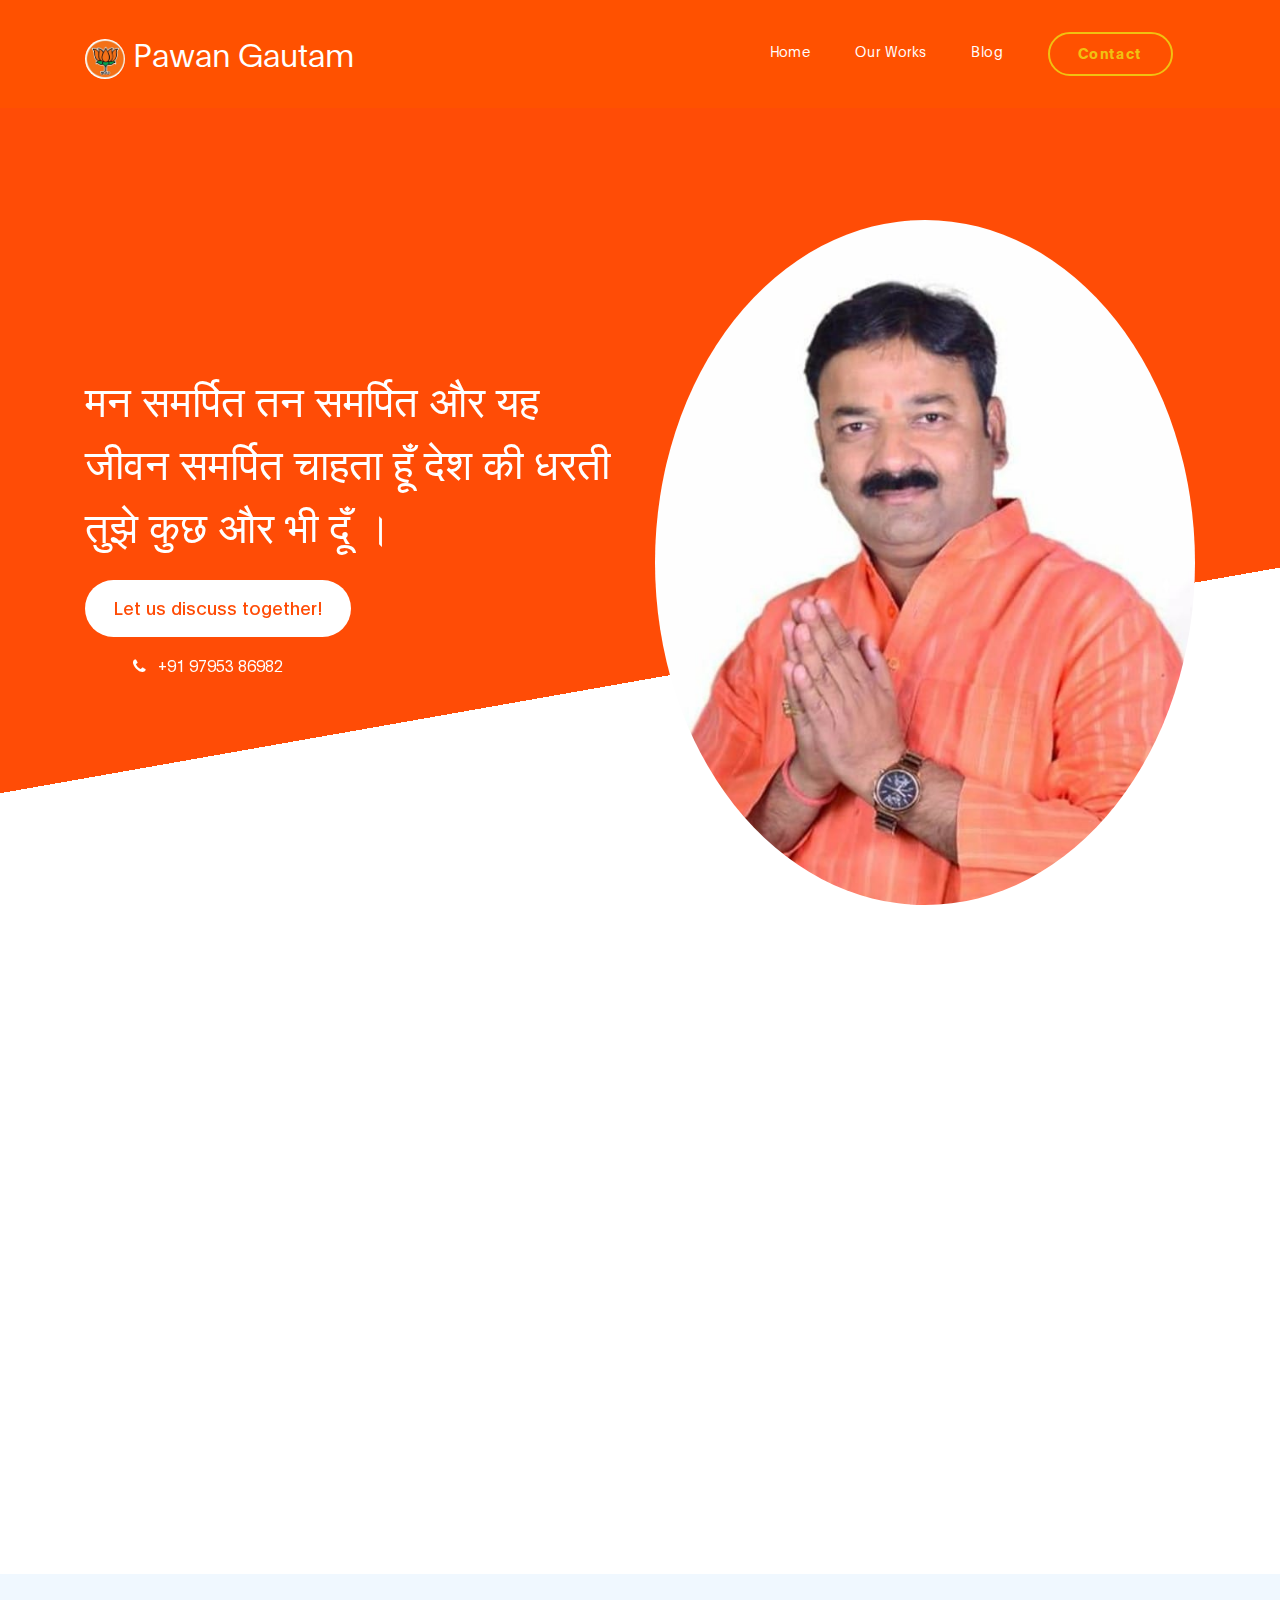
<file: index.html>
<!DOCTYPE html>
<html lang="en">
<head>

     <title>Pawan Gautam - Bhartiya Janta Party</title>

     <meta charset="UTF-8">
     <meta http-equiv="X-UA-Compatible" content="IE=Edge">
     <meta name="description" content="">
     <meta name="keywords" content="">
     <meta name="author" content="">
     <meta name="viewport" content="width=device-width, initial-scale=1, maximum-scale=1">

     <link rel="stylesheet" href="css/bootstrap.min.css">
     <link rel="stylesheet" href="css/font-awesome.min.css">
     <link rel="stylesheet" href="css/aos.css">
     <link rel="stylesheet" href="css/owl.carousel.min.css">
     <link rel="stylesheet" href="css/owl.theme.default.min.css">

     <!-- MAIN CSS -->
     <link rel="stylesheet" href="css/templatemo-digital-trend.css">

</head>
<body>

     <!-- MENU BAR -->
    <nav class="navbar navbar-expand-lg">
        <div class="container">
            <a class="navbar-brand" href="index.html">
              <img src="images/BJP-symbol.jpg" style="border-radius: 50%; height: 40px; width: auto;" alt="" srcset="">
              Pawan Gautam
            </a>

            <button class="navbar-toggler" type="button" data-toggle="collapse" data-target="#navbarNav" aria-controls="navbarNav" aria-expanded="false"
                aria-label="Toggle navigation">
                <span class="navbar-toggler-icon"></span>
            </button>

            <div class="collapse navbar-collapse" id="navbarNav">
                <ul class="navbar-nav ml-auto">
                    <li class="nav-item">
                        <a href="#about" class="nav-link smoothScroll">Home</a>
                    </li>
                    <li class="nav-item">
                        <a href="#project" class="nav-link smoothScroll">Our Works</a>
                    </li>
                    <li class="nav-item">
                        <a href="blog.html" class="nav-link">Blog</a>
                    </li>
                    <li class="nav-item">
                        <a href="contact.html" class="nav-link contact">Contact</a>
                    </li>
                </ul>
            </div>
        </div>
    </nav>


     <!-- HERO -->
     <section class="hero hero-bg d-flex justify-content-center align-items-center">
               <div class="container">
                    <div class="row">

                        <div class="col-lg-6 col-md-10 col-12 d-flex flex-column justify-content-center align-items-center">
                              <div class="hero-text">

                                   <h1 class="text-white" data-aos="fade-up">मन समर्पित तन समर्पित और यह जीवन समर्पित चाहता हूँ देश की धरती तुझे कुछ और भी दूँ ।</h1>

                                   <a href="contact.html" class="custom-btn btn-bg btn mt-3" data-aos="fade-up" data-aos-delay="100">Let us discuss together!</a>

                                   <strong class="d-block py-3 pl-5 text-white" data-aos="fade-up" data-aos-delay="200"><i class="fa fa-phone mr-2"></i> +91 97953 86982</strong>
                              </div>
                        </div>

                        <div class="col-lg-6 col-12">
                          <div class="hero-image" data-aos="fade-up" data-aos-delay="300">

                            <img src="images/pp.jpg" style="border-radius: 50%;" class="img-fluid" alt="working girl">
                          </div>
                        </div>

                    </div>
               </div>
     </section>


     <!-- ABOUT -->
     <section class="about section-padding pb-0" id="about">
          <div class="container">
               <div class="row">

                    <div class="col-lg-7 mx-auto col-md-10 col-12">
                         <div class="about-info">

                              <h2 class="mb-4" data-aos="fade-up"> <strong>जिला पंचायत चुनाव जीतने पर मेरा </strong>संदेश</h2>

                              <p class="mb-0" data-aos="fade-up">सादर आभार 
                                   आप सभी मित्रों शुभचिंतको व मोंठ मंडल के कार्यकर्ता बंधु व भरोसा ज़िला पंचायत के सम्मानित मतदाताओं का मैं ह्रदय से बहुत आभारी हूँ  
                              <br>  क़ि आपने मेरे ऊपर विश्वास व्यक्त करते हुए जो क्षेत्र की जनसेवा का ज़ो अवसर दिया है उस विश्वास पर खरा उतरने का प्रयास करूँगा</p>
                         </div>

                         <div class="about-image" data-aos="fade-up" data-aos-delay="200">

                          <img src="images/office.png" class="img-fluid" alt="office">
                        </div>
                    </div>

               </div>
          </div>
     </section>


     <!-- PROJECT -->
     <section class="project section-padding" id="project">
          <div class="container-fluid">
               <div class="row">

                    <div class="col-lg-12 col-12">

                        <h2 class="mb-5 text-center" data-aos="fade-up">
                            Please take a look through our
                            <strong>featured Digital Trends</strong>
                        </h2>
                         <div class="owl-carousel owl-theme" id="project-slide">
                              <div class="item project-wrapper" data-aos="fade-up" data-aos-delay="100">
                                   <img src="images/project/project-image01.jpg" class="img-fluid" alt="project image">

                                   <div class="project-info">
                                        <h3>
                                             <a href="https://www.facebook.com/photo?fbid=5445202982187842&set=ecnf.100005015253843">
                                                  <span>भारतीय जनता पार्टी के अधिकृत प्रत्याशी "भरोसा सीट""से बड़े भाई श्री पवन कुमार गौतम जी जिला पंचायत सदस्य भारी मतों से विजय श्री प्राप्त की सभी क्षेत्रवासियों को आभार एवं बधाई</span>
                                                  <i class="fa fa-angle-right project-icon"></i>
                                             </a>
                                        </h3>
                                   </div>
                              </div>
                              <div class="item project-wrapper" data-aos="fade-up">
                                   <img src="images/project/project-image02.jpg" class="img-fluid" alt="project image">

                                   <div class="project-info">

                                        <h3> 
                                             <a href="https://www.facebook.com/photo?fbid=3375008972600548&set=ecnf.100005015253843">
                                                  <span>आज झाँसी सदर विधायक पं. रवि शर्मा जी के साथ जिला पंचायत भरोसा प्रत्याशी पवन गौतम के लिए ग्राम पांडोरी, दासना,तालोड,सोराई,पसैया,खडौवा,
                                                       शाहजहांपुर आदि ग्रामो में जनसंपर्क किया।</span>
                                                  <i class="fa fa-angle-right project-icon"></i>
                                             </a>
                                        </h3>
                                   </div>
                              </div>
                              <div class="item project-wrapper" data-aos="fade-up">
                                   <img src="images/project/project-image03.jpg" class="img-fluid" alt="project image">

                                   <div class="project-info">
                                        

                                        <h3>
                                             <a href="https://www.facebook.com/photo?fbid=3364431686991610&set=ecnf.100005015253843">
                         
                                                  <span>प्रिय पवन भइया जी को जिला पंचायत सदस्य सीट भरोसा से विजय होने पर हार्दिक बधाई</span>
                                                  <i class="fa fa-angle-right project-icon"></i>
                                             </a>
                                        </h3>
                                   </div>
                              </div>
                              <div class="item project-wrapper" data-aos="fade-up">
                                   <img src="images/project/project-image04.jpg" class="img-fluid" alt="project image">

                                   <div class="project-info">

                                        <h3>
                                             <a href="https://www.facebook.com/photo.php?fbid=2884615861635991&set=t.100005015253843&type=3">
                                                  <span>जय भाजपा तय भाजपा
                                                       विजय भाजपा</span>
                                                  <i class="fa fa-angle-right project-icon"></i>
                                             </a>
                                        </h3>
                                   </div>
                              </div>
                              <div class="item project-wrapper" data-aos="fade-up">
                                   <img src="images/project/project-image05.jpg" class="img-fluid" alt="project image">

                                   <div class="project-info">

                                        <h3>
                                             <a href="https://www.facebook.com/photo.php?fbid=914916172213674&set=t.100005015253843&type=3">
                                                  <span>नमस्ते सदा वत्सले मातृभूमे राष्ट्रीय स्वयंसेवक संघ की प्रार्थना है।</span>
                                                  <i class="fa fa-angle-right project-icon"></i>
                                             </a>
                                        </h3>
                                   </div>
                              </div>
                         </div>
               
                    </div>

               </div>
          </div>
     </section>


     <!-- TESTIMONIAL -->
     <section class="testimonial section-padding">
          <div class="container">
               <div class="row">

                    <div class="col-lg-6 col-md-5 col-12">
                        <div class="contact-image" data-aos="fade-up">

                          <img src="images/BJP-symbol.jpg" class="img-fluid" alt="website">
                        </div>
                    </div>

                    <div class="col-lg-6 col-md-7 col-12">
                      <h4 class="my-5 pt-3" data-aos="fade-up" data-aos-delay="100">Bhartiya Janta Party</h4>

                      <div class="quote" data-aos="fade-up" data-aos-delay="200"></div>

                      <h3 class="mb-4" data-aos="fade-up" data-aos-delay="300">भाजपा श्रद्धापूर्वक एक मजबूत और विकसित भारत के निर्माण के लिए प्रतिबद्ध है, जो विश्वास के बिना अकल्पनीय हो और भारत के लोगों के समर्थन के बिना हो। हमसे जुड़ें और अभूतपूर्व परिवर्तन का हिस्सा बनें जो बेहतर के लिए समाज के सभी वर्गों के जीवन को बदल रहा है। साथ में, 'एक भारत, श्रेष्ठ भारत' का निर्माण करें और पीएम श्री नरेंद्र मोदी के करिश्माई नेतृत्व में न्यू इंडिया के उदय का गवाह बनें।</h3>

                      <p data-aos="fade-up" data-aos-delay="400">
                        <strong>B.J.P. President </strong>

                        <span class="mx-1">/</span>

                        <small> J.P. Nadda</small>
                      </p>
                    </div>

               </div>
          </div>
     </section>


    <footer class="site-footer">
      <div class="container">
        <div class="row">

          <div class="col-lg-5 mx-lg-auto col-md-8 col-10">
            <h1 class="text-white" data-aos="fade-up" data-aos-delay="100">Ek Bharat <strong>Shreshtha Bharat</strong></h1>
          </div>

          <div class="col-lg-3 col-md-6 col-12" data-aos="fade-up" data-aos-delay="200">
            <h4 class="my-4">Contact Info</h4>

            <p class="mb-1">
              <i class="fa fa-phone mr-2 footer-icon"></i> 
              +91 97953 86982
            </p>

            <p>
              <a href="#">
                <i class="fa fa-envelope mr-2 footer-icon"></i>
                hello@company.com
              </a>
            </p>
          </div>

          <div class="col-lg-3 col-md-6 col-12" data-aos="fade-up" data-aos-delay="300">
            <h4 class="my-4">Our Home</h4>

            <p class="mb-1">
              <i class="fa fa-home mr-2 footer-icon"></i> 
              Gautam Hosptial ,Hansari Jhansi(U.P.)
            </p>
          </div>

          <div class="col-lg-4 mx-lg-auto text-center col-md-8 col-12" data-aos="fade-up" data-aos-delay="400">
            <p class="copyright-text">Copyright &copy; 2021 
            <br>
            <a rel="nofollow noopener" href="https://webworks25.online/">Design: Webworks25</a></p>
          </div>

          <div class="col-lg-4 mx-lg-auto col-md-6 col-12" data-aos="fade-up" data-aos-delay="500">
            
            
          </div>

          <div class="col-lg-3 mx-lg-auto col-md-6 col-12" data-aos="fade-up" data-aos-delay="600">
            <ul class="social-icon">
              <li><a href="#" class="fa fa-instagram"></a></li>
              <li><a href="https://twitter.com/pawangautam1971" class="fa fa-twitter"></a></li>
              <li><a href="https://www.facebook.com/pawan.gautam.3154" class="fa fa-facebook"></a></li>
            </ul>
          </div>

        </div>
      </div>
    </footer>


     <!-- SCRIPTS -->
     <script src="js/jquery.min.js"></script>
     <script src="js/bootstrap.min.js"></script>
     <script src="js/aos.js"></script>
     <script src="js/owl.carousel.min.js"></script>
     <script src="js/smoothscroll.js"></script>
     <script src="js/custom.js"></script>

</body>
</html>
</file>
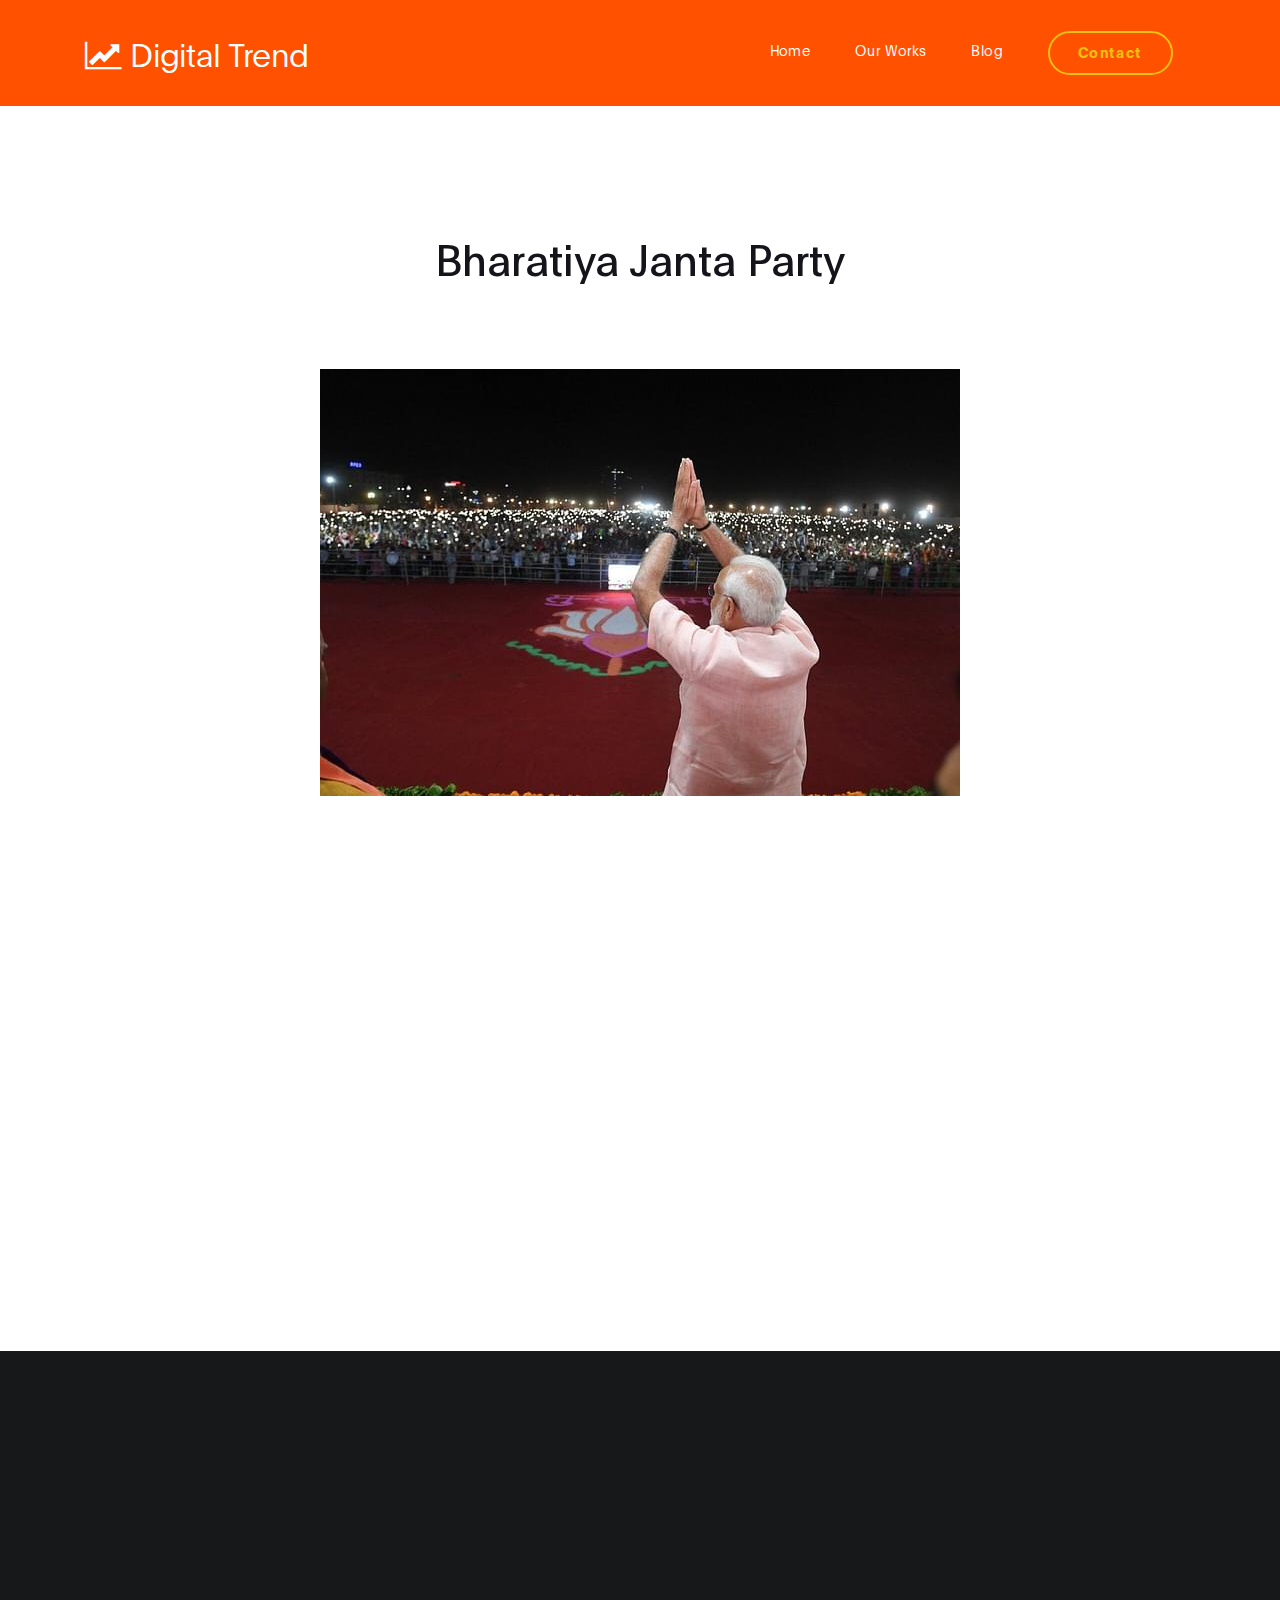
<file: blog-detail.html>
<!DOCTYPE html>
<html lang="en">
<head>

     <title>Pawan Gautam Bharatiya Janta Party</title>
<!--

DIGITAL TREND

https://templatemo.com/tm-538-digital-trend

-->
     <meta charset="UTF-8">
     <meta http-equiv="X-UA-Compatible" content="IE=Edge">
     <meta name="description" content="">
     <meta name="keywords" content="">
     <meta name="author" content="">
     <meta name="viewport" content="width=device-width, initial-scale=1, maximum-scale=1">

     <link rel="stylesheet" href="css/bootstrap.min.css">
     <link rel="stylesheet" href="css/font-awesome.min.css">
     <link rel="stylesheet" href="css/aos.css">
     <link rel="stylesheet" href="css/owl.carousel.min.css">
     <link rel="stylesheet" href="css/owl.theme.default.min.css">

     <!-- MAIN CSS -->
     <link rel="stylesheet" href="css/templatemo-digital-trend.css">

</head>
<body>

     <!-- MENU BAR -->
    <nav class="navbar navbar-expand-lg position-relative">
        <div class="container">
            <a class="navbar-brand" href="index.html">
              <i class="fa fa-line-chart"></i>
              Digital Trend
            </a>

            <button class="navbar-toggler" type="button" data-toggle="collapse" data-target="#navbarNav" aria-controls="navbarNav" aria-expanded="false"
                aria-label="Toggle navigation">
                <span class="navbar-toggler-icon"></span>
            </button>

            <div class="collapse navbar-collapse" id="navbarNav">
                <ul class="navbar-nav ml-auto">
                    <li class="nav-item">
                        <a href="index.html#about" class="nav-link">Home</a>
                    </li>
                    <li class="nav-item">
                        <a href="index.html#project" class="nav-link">Our Works</a>
                    </li>
                    <li class="nav-item">
                        <a href="blog.html" class="nav-link">Blog</a>
                    </li>
                    <li class="nav-item">
                        <a href="contact.html" class="nav-link contact">Contact</a>
                    </li>
                </ul>
            </div>
        </div>
    </nav>


     <!-- BLOG DETAIL -->
     <section class="project-detail section-padding-half">
          <div class="container">
               <div class="row">

                    <div class="col-lg-9 mx-auto col-md-10 col-12 mt-lg-5 text-center" data-aos="fade-up">
                      <h4 class="blog-category text-info"></h4>
                      
                      <h1>Bharatiya Janta Party</h1>

                      <div class="client-info">
                          <div class="d-flex justify-content-center align-items-center mt-3">
                          
                          </div>
                      </div>
                    </div>

               </div>
          </div>
     </section>


     <div class="full-image text-center" data-aos="zoom-in">
       <img src="images/blog/blog-header-image.jpg" class="img-fluid" alt="blog header">
     </div>


     <!-- BLOG DETAIL -->
     <section class="project-detail">
          <div class="container">
               <div class="row">

                  

              <div class="col-lg-8 mx-auto mb-5 pb-5 col-12" data-aos="fade-up">

                <h3 class="my-3" data-aos="fade-up">Leave a comment</h3>

                <form action="#" method="get"  class="contact-form" data-aos="fade-up" data-aos-delay="300" role="form">
                  <div class="row">
                    <div class="col-lg-6 col-12">
                      <input type="text" class="form-control" name="name" placeholder="Name">
                    </div>

                    <div class="col-lg-6 col-12">
                      <input type="email" class="form-control" name="email" placeholder="Email">
                    </div>

                    <div class="col-lg-12 col-12">
                      <textarea class="form-control" rows="6" name="message" placeholder="Message"></textarea>
                    </div>

                    <div class="col-lg-5 mx-auto col-7">
                      <button type="submit" class="form-control" id="submit-button" name="submit">Submit Comment</button>
                    </div>
                  </div>
                </form>
              </div>
              
          </div>
          
     </section>


    <footer class="site-footer">
      <div class="container">
        <div class="row">

          <div class="col-lg-5 mx-lg-auto col-md-8 col-10">
            <h1 class="text-white" data-aos="fade-up" data-aos-delay="100">We make creative <strong>brands</strong> only.</h1>
          </div>

          <div class="col-lg-3 col-md-6 col-12" data-aos="fade-up" data-aos-delay="200">
            <h4 class="my-4">Contact Info</h4>

            <p class="mb-1">
              <i class="fa fa-phone mr-2 footer-icon"></i> 
              +91 97953 86982
            </p>

            <p>
              <a href="#">
                <i class="fa fa-envelope mr-2 footer-icon"></i>
                hello@company.com
              </a>
            </p>
          </div>

          <div class="col-lg-3 col-md-6 col-12" data-aos="fade-up" data-aos-delay="300">
            <h4 class="my-4">Our Home</h4>

            <p class="mb-1">
              <i class="fa fa-home mr-2 footer-icon"></i> 
              Av. Lúcio Costa - Barra da Tijuca, Rio de Janeiro - RJ, Brazil
            </p>
          </div>

          <div class="col-lg-4 mx-lg-auto text-center col-md-8 col-12" data-aos="fade-up" data-aos-delay="400">
            <p class="copyright-text">Copyright &copy; 2020 Your Company
            <br>
            <a rel="nofollow noopener" href="https://templatemo.com">Design: TemplateMo</a></p>
          </div>

          <div class="col-lg-4 mx-lg-auto col-md-6 col-12" data-aos="fade-up" data-aos-delay="500">
            
            <ul class="footer-link">
              <li><a href="#">Stories</a></li>
              <li><a href="#">Work with us</a></li>
              <li><a href="#">Privacy</a></li>
            </ul>
          </div>

          <div class="col-lg-3 mx-lg-auto col-md-6 col-12" data-aos="fade-up" data-aos-delay="600">
            <ul class="social-icon">
              <li><a href="#" class="fa fa-instagram"></a></li>
              <li><a href="#" class="fa fa-twitter"></a></li>
              <li><a href="#" class="fa fa-dribbble"></a></li>
              <li><a href="#" class="fa fa-behance"></a></li>
            </ul>
          </div>

        </div>
      </div>
    </footer>


     <!-- SCRIPTS -->
     <script src="js/jquery.min.js"></script>
     <script src="js/bootstrap.min.js"></script>
     <script src="js/aos.js"></script>
     <script src="js/owl.carousel.min.js"></script>
     <script src="js/custom.js"></script>

</body>
</html>
</file>
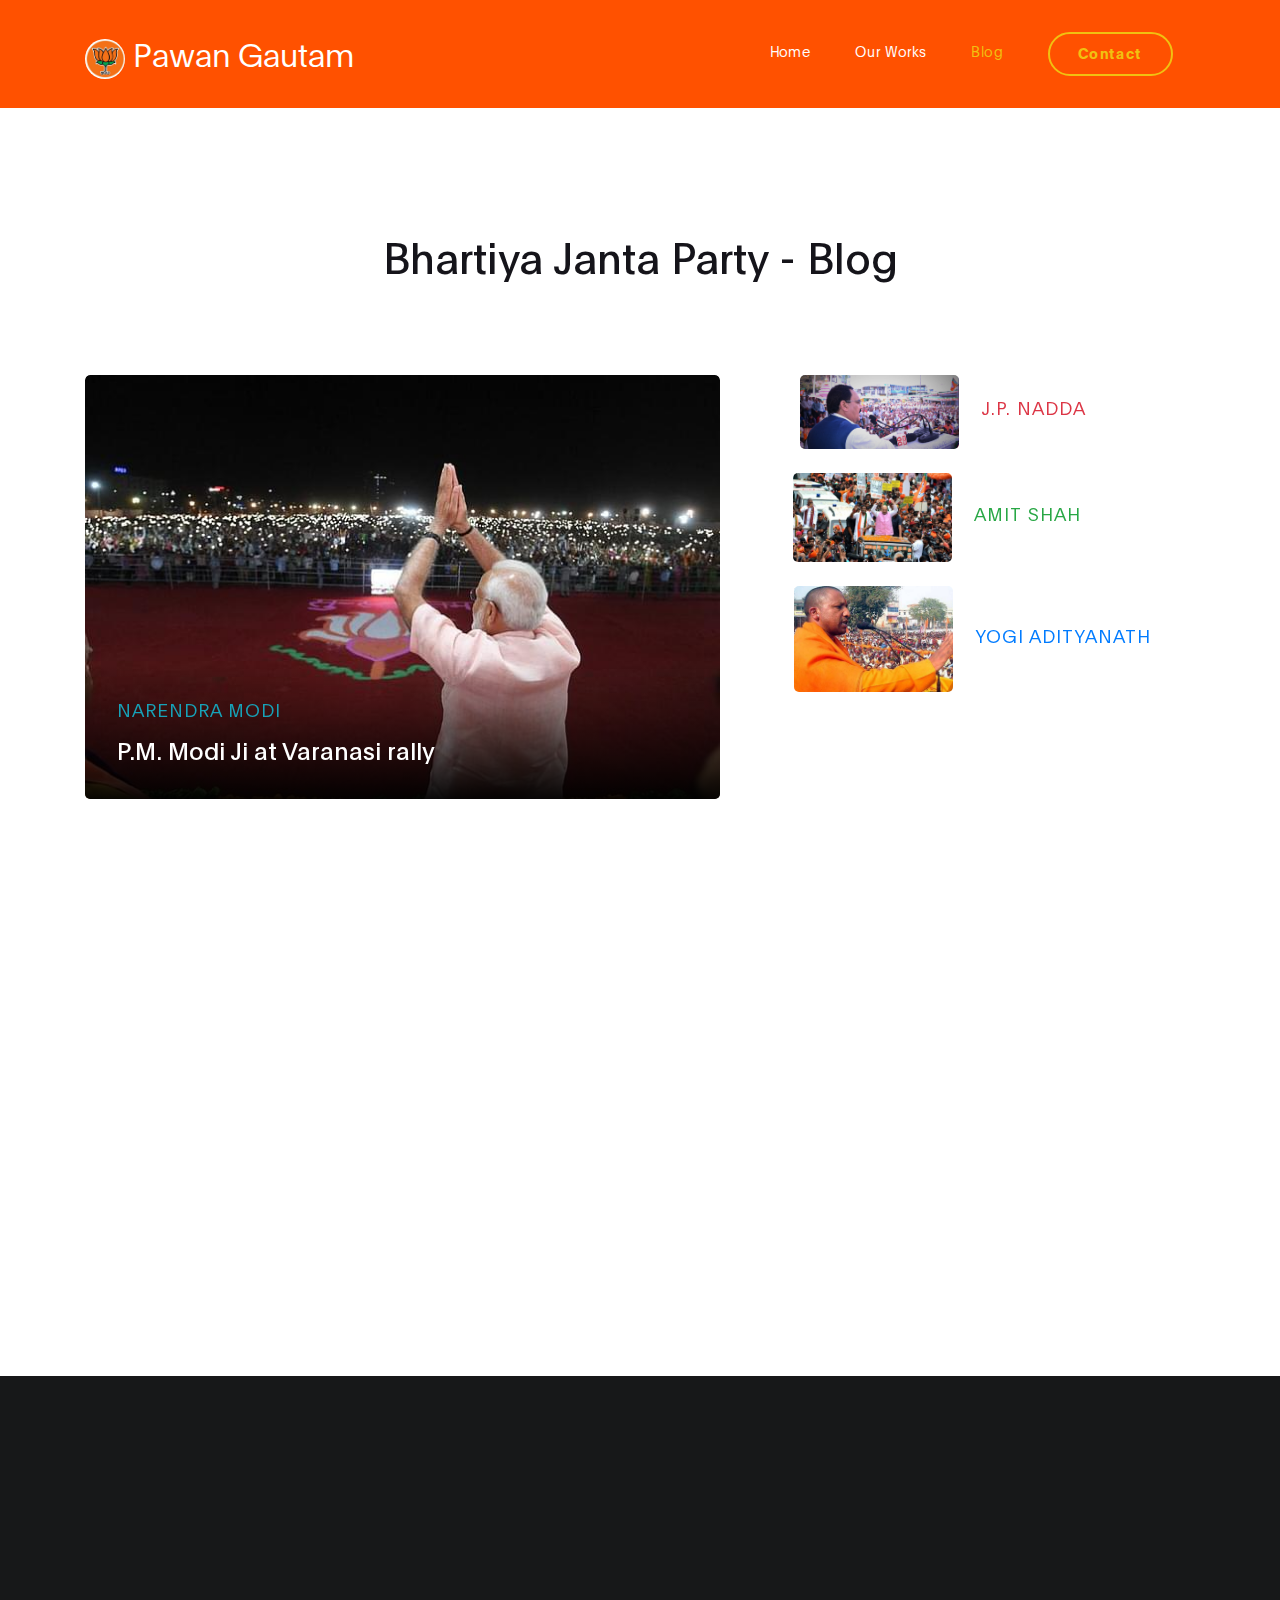
<file: blog.html>
<!DOCTYPE html>
<html lang="en">
<head>

     <title>Digital Trend - Blog</title>
<!--

DIGITAL TREND

https://templatemo.com/tm-538-digital-trend

-->
     <meta charset="UTF-8">
     <meta http-equiv="X-UA-Compatible" content="IE=Edge">
     <meta name="description" content="">
     <meta name="keywords" content="">
     <meta name="author" content="">
     <meta name="viewport" content="width=device-width, initial-scale=1, maximum-scale=1">

     <link rel="stylesheet" href="css/bootstrap.min.css">
     <link rel="stylesheet" href="css/font-awesome.min.css">
     <link rel="stylesheet" href="css/aos.css">
     <link rel="stylesheet" href="css/owl.carousel.min.css">
     <link rel="stylesheet" href="css/owl.theme.default.min.css">

     <!-- MAIN CSS -->
     <link rel="stylesheet" href="css/templatemo-digital-trend.css">

</head>
<body>

     <!-- MENU BAR -->
    <nav class="navbar navbar-expand-lg position-absolute">
        <div class="container">
          <a class="navbar-brand" href="index.html">
            <img src="images/BJP-symbol.jpg" style="border-radius: 50%; height: 40px; width: auto;" alt="" srcset="">
            Pawan Gautam
          </a>
            <button class="navbar-toggler" type="button" data-toggle="collapse" data-target="#navbarNav" aria-controls="navbarNav" aria-expanded="false"
                aria-label="Toggle navigation">
                <span class="navbar-toggler-icon"></span>
            </button>

            <div class="collapse navbar-collapse" id="navbarNav">
                <ul class="navbar-nav ml-auto">
                    <li class="nav-item">
                        <a href="index.html#about" class="nav-link">Home</a>
                    </li>
                    <li class="nav-item">
                        <a href="index.html#project" class="nav-link">Our Works</a>
                    </li>
                    <li class="nav-item">
                        <a href="blog.html" class="nav-link active">Blog</a>
                    </li>
                    <li class="nav-item">
                        <a href="contact.html" class="nav-link contact">Contact</a>
                    </li>
                </ul>
            </div>
        </div>
    </nav>


     <!-- BLOG -->
     <section class="blog section-padding">
          <div class="container">
               <div class="row">

                    <div class="col-lg-12 col-12 py-5 mt-5 mb-3 text-center">

                      <h1 class="mb-4" data-aos="fade-up">Bhartiya Janta Party - Blog</h1>
                    </div>

                    <div class="col-lg-7 col-md-7 col-12 mb-4">
                      <div class="blog-header" data-aos="fade-up" data-aos-delay="100">
                        <img src="images/blog/blog-header-image.jpg" class="img-fluid" alt="blog header">

                        <div class="blog-header-info">
                          <h4 class="blog-category text-info">Narendra Modi</h4>

                          <h3><a href="blog-detail.html">P.M. Modi Ji at Varanasi rally</a></h3>
                        </div>
                      </div>
                    </div>

                    <div class="col-lg-5 col-md-5 col-12 mb-4">
                      <div class="blog-sidebar d-flex justify-content-center align-items-center" data-aos="fade-up" data-aos-delay="200">
                        <img src="images/blog/blog-sidebar-image.jpg" class="img-fluid" alt="blog">

                        <div class="blog-info">
                          <h4 class="blog-category text-danger">J.P. Nadda&nbsp;&nbsp;&nbsp;&nbsp;&nbsp;&nbsp;&nbsp;&nbsp;&nbsp;&nbsp;</h4>

                          <h3><a href="blog-detail.html"></a></h3>
                        </div>
                      </div>

                      <div class="blog-sidebar py-4 d-flex justify-content-center align-items-center" data-aos="fade-up" data-aos-delay="300">
                        <img src="images/blog/blog-sidebar-image01.jpg" class="img-fluid" alt="blog">

                        <div class="blog-info">
                          <h4 class="blog-category text-success">Amit Shah &nbsp;&nbsp; &nbsp;&nbsp; &nbsp;&nbsp; &nbsp;&nbsp;</h4>

                          <h3><a href="blog-detail.html"></a></h3>
                        </div>
                      </div>

                      <div class="blog-sidebar d-flex justify-content-center align-items-center" data-aos="fade-up" data-aos-delay="200">
                        <img src="images/blog/blog-sidebar-image02.jpg" class="img-fluid" alt="blog">

                        <div class="blog-info">
                          <h4 class="blog-category text-primary">Yogi Adityanath</h4>

                          <h3><a href="blog-detail.html"></a></h3>
                        </div>
                      </div>

                    </div>

                    <div class="col-lg-5 ml-auto mt-5 pt-5 col-md-6 col-12">

                      <img src="images/newsletter.png" data-aos="fade-up" data-aos-delay="100" class="img-fluid" alt="newsletter">
                    </div>

                    <div class="col-lg-5 mr-auto mt-5 pt-5 col-md-6 col-12 newsletter-form">
                      <h4 data-aos="fade-up" data-aos-delay="200">Let Us Hold Hand Together</h4>

                      <h2 data-aos="fade-up" data-aos-delay="300">Sabka Saath Sabka Vikas</h2>
                      
                    </div>

               </div>
          </div>
     </section>


    <footer class="site-footer">
      <div class="container">
        <div class="row">

          <div class="col-lg-5 mx-lg-auto col-md-8 col-10">
            <h1 class="text-white" data-aos="fade-up" data-aos-delay="100">Ek Bharat <strong>Shreshtha Bharat</strong></h1>
          </div>

          <div class="col-lg-3 col-md-6 col-12" data-aos="fade-up" data-aos-delay="200">
            <h4 class="my-4">Contact Info</h4>

            <p class="mb-1">
              <i class="fa fa-phone mr-2 footer-icon"></i> 
              +91 97953 86982
            </p>

            <p>
              <a href="#">
                <i class="fa fa-envelope mr-2 footer-icon"></i>
                hello@company.com
              </a>
            </p>
          </div>

          <div class="col-lg-3 col-md-6 col-12" data-aos="fade-up" data-aos-delay="300">
            <h4 class="my-4">Our Home</h4>

            <p class="mb-1">
              <i class="fa fa-home mr-2 footer-icon"></i> 
              Gautam Hosptial ,Hansari Jhansi(U.P.)
            </p>
          </div>

          <div class="col-lg-4 mx-lg-auto text-center col-md-8 col-12" data-aos="fade-up" data-aos-delay="400">
            <p class="copyright-text">Copyright &copy; 2021
            <br>
            <a rel="nofollow noopener" href="https://webworks25.online/">Design: Webworks25</a></p>
          </div>

          <div class="col-lg-4 mx-lg-auto col-md-6 col-12" data-aos="fade-up" data-aos-delay="500">
            
            <ul class="footer-link">
              <li><a href="#">Stories</a></li>
              <li><a href="#">Work with us</a></li>
              <li><a href="#">Privacy</a></li>
            </ul>
          </div>

          <div class="col-lg-3 mx-lg-auto col-md-6 col-12" data-aos="fade-up" data-aos-delay="600">
            <ul class="social-icon">
              <li><a href="#" class="fa fa-instagram"></a></li>
              <li><a href="https://twitter.com/pawangautam1971" class="fa fa-twitter"></a></li>
              <li><a href="https://www.facebook.com/pawan.gautam.3154" class="fa fa-facebook"></a></li>
              
            </ul>
          </div>

        </div>
      </div>
    </footer>


     <!-- SCRIPTS -->
     <script src="js/jquery.min.js"></script>
     <script src="js/bootstrap.min.js"></script>
     <script src="js/aos.js"></script>
     <script src="js/owl.carousel.min.js"></script>
     <script src="js/custom.js"></script>

</body>
</html>
</file>
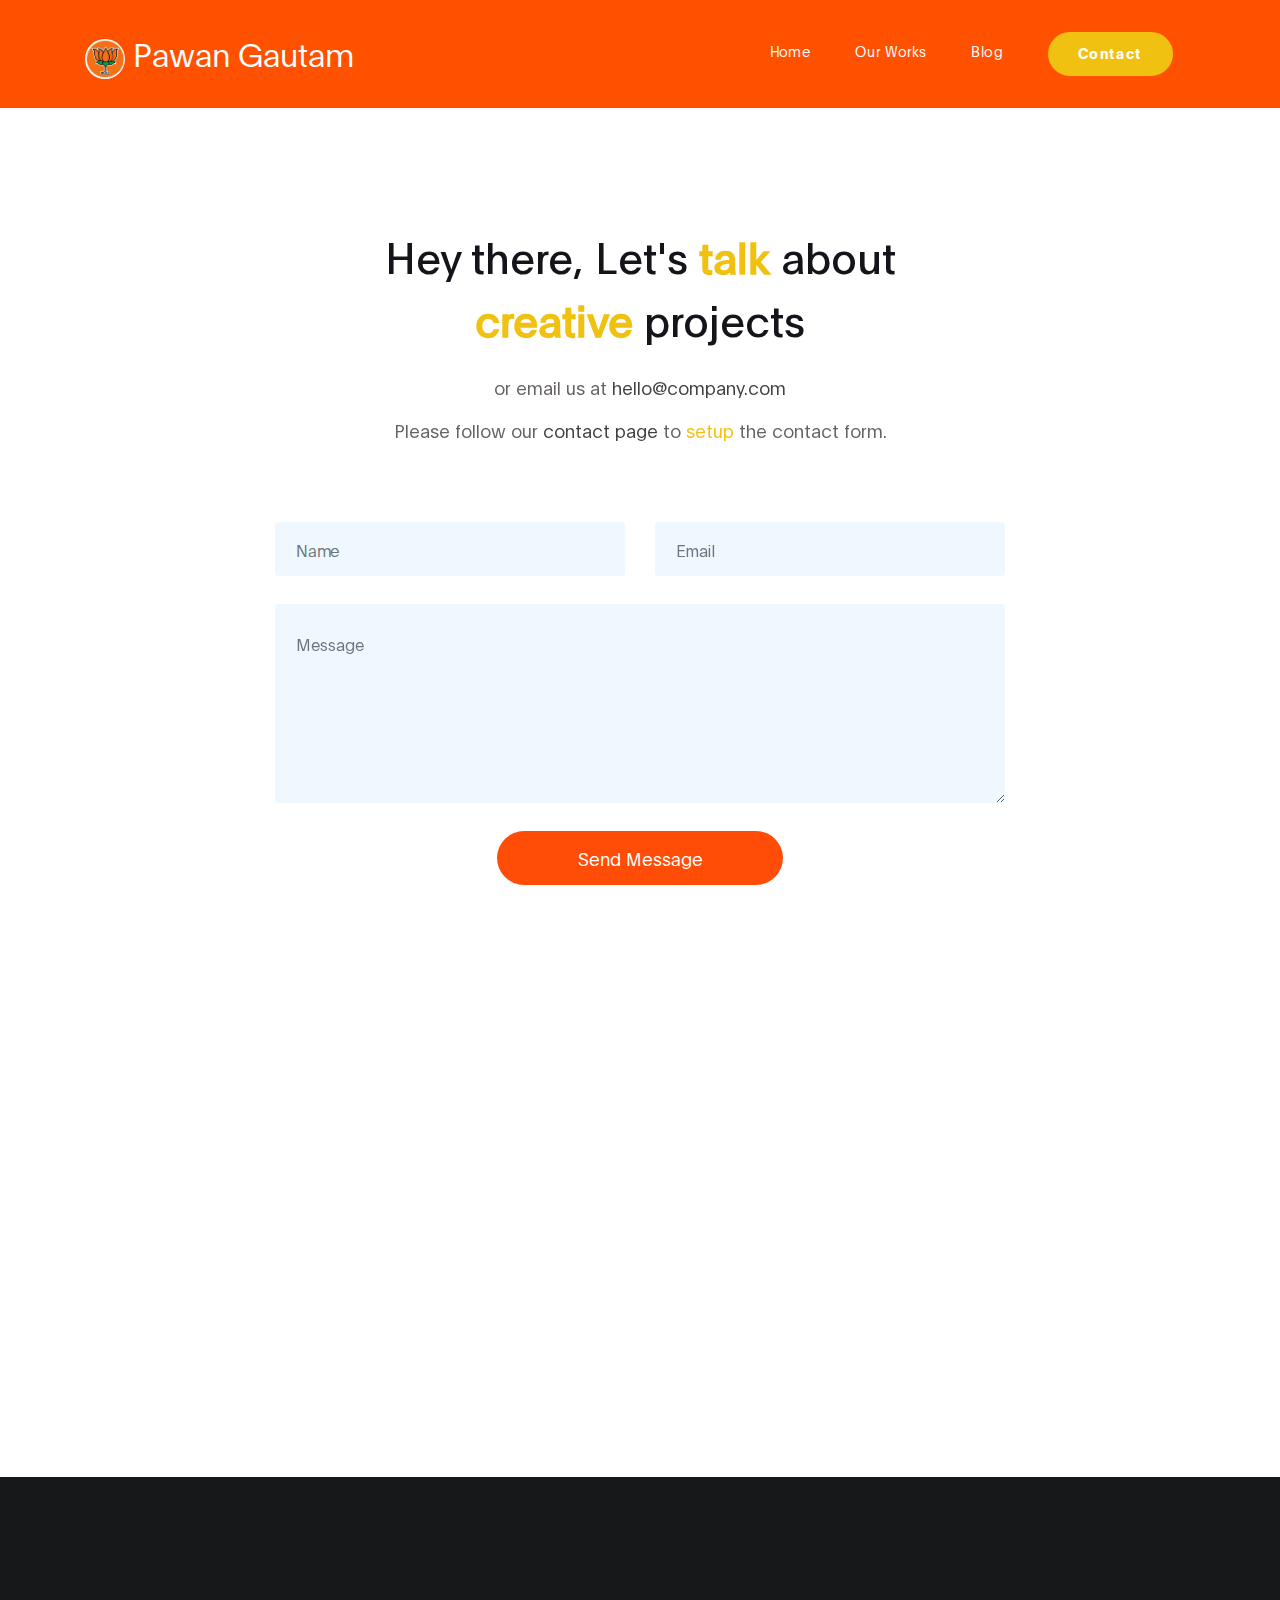
<file: contact.html>
<!DOCTYPE html>
<html lang="en">
<head>

     <title>Digital Trend Contact</title>
<!--

DIGITAL TREND

https://templatemo.com/tm-538-digital-trend

-->
     <meta charset="UTF-8">
     <meta http-equiv="X-UA-Compatible" content="IE=Edge">
     <meta name="description" content="">
     <meta name="keywords" content="">
     <meta name="author" content="">
     <meta name="viewport" content="width=device-width, initial-scale=1, maximum-scale=1">

     <link rel="stylesheet" href="css/bootstrap.min.css">
     <link rel="stylesheet" href="css/font-awesome.min.css">
     <link rel="stylesheet" href="css/aos.css">
     <link rel="stylesheet" href="css/owl.carousel.min.css">
     <link rel="stylesheet" href="css/owl.theme.default.min.css">

     <!-- MAIN CSS -->
     <link rel="stylesheet" href="css/templatemo-digital-trend.css">

</head>
<body>

     <!-- MENU BAR -->
    <nav class="navbar navbar-expand-lg position-absolute">
        <div class="container">
          <a class="navbar-brand" href="index.html">
            <img src="images/BJP-symbol.jpg" style="border-radius: 50%; height: 40px; width: auto;" alt="" srcset="">
            Pawan Gautam
          </a>

            <button class="navbar-toggler" type="button" data-toggle="collapse" data-target="#navbarNav" aria-controls="navbarNav" aria-expanded="false"
                aria-label="Toggle navigation">
                <span class="navbar-toggler-icon"></span>
            </button>

            <div class="collapse navbar-collapse" id="navbarNav">
                <ul class="navbar-nav ml-auto">
                    <li class="nav-item">
                        <a href="index.html#about" class="nav-link">Home</a>
                    </li>
                    <li class="nav-item">
                        <a href="index.html#project" class="nav-link">Our Works</a>
                    </li>
                    <li class="nav-item">
                        <a href="blog.html" class="nav-link">Blog</a>
                    </li>
                    <li class="nav-item">
                        <a href="contact.html" class="nav-link active contact">Contact</a>
                    </li>
                </ul>
            </div>
        </div>
    </nav>


     <!-- CONTACT -->
     <section class="contact section-padding">
          <div class="container">
               <div class="row">

                    <div class="col-lg-6 mx-auto col-md-7 col-12 py-5 mt-5 text-center" data-aos="fade-up">

                      <h1 class="mb-4">Hey there, Let's <strong>talk</strong> about <strong>creative</strong> projects</h1>

                      <p>or email us at <a href="mailto:hello@company.com">hello@company.com</a></p>
                      <p>Please follow our <a rel="nofollow" href="https://templatemo.com/contact">contact page</a> to <strong>setup</strong> the contact form.</p>
                    </div>

                    <div class="col-lg-8 mx-auto col-md-10 col-12">
                    
                    <!-- Follow https://templatemo.com/contact page to setup your own contact form -->
                    
                      <form action="#" method="post" class="contact-form" data-aos="fade-up" data-aos-delay="300" role="form">
                        <div class="row">
                          <div class="col-lg-6 col-12">
                            <input type="text" class="form-control" name="name" placeholder="Name">
                          </div>

                          <div class="col-lg-6 col-12">
                            <input type="email" class="form-control" name="email" placeholder="Email">
                          </div>

                          <div class="col-lg-12 col-12">
                            <textarea class="form-control" rows="6" name="message" placeholder="Message"></textarea>
                          </div>

                          <div class="col-lg-5 mx-auto col-7">
                            <button type="submit" class="form-control" id="submit-button" name="submit">Send Message</button>
                          </div>
                        </div>

                      </form>
                    </div>

               </div>
          </div>
     </section>

<!-- How to change your own map point
	1. Go to Google Maps
	2. Click on your location point
	3. Click "Share" and choose "Embed map" tab
	4. Copy only URL and paste it within the src="" field below
-->
     <div class="google-map" data-aos="zoom-in">
      <iframe src="https://www.google.com/maps/embed?pb=!1m18!1m12!1m3!1d14415.074542198106!2d78.55986821997325!3d25.412554072306904!2m3!1f0!2f0!3f0!3m2!1i1024!2i768!4f13.1!3m3!1m2!1s0x39777753061c8ccb%3A0xb07f0452154b78d5!2sHansari%2C%20Jhansi%2C%20Uttar%20Pradesh%20284001!5e0!3m2!1sen!2sin!4v1620564881690!5m2!1sen!2sin" width="600" height="450" style="border:0;" allowfullscreen="" loading="lazy"></iframe>
     </div>


    <footer class="site-footer">
      <div class="container">
        <div class="row">

          <div class="col-lg-5 mx-lg-auto col-md-8 col-10">
            <h1 class="text-white" data-aos="fade-up" data-aos-delay="100">Ek Bharat <strong>Shreshtha Bharat</strong></h1>
          </div>

          <div class="col-lg-3 col-md-6 col-12" data-aos="fade-up" data-aos-delay="200">
            <h4 class="my-4">Contact Info</h4>

            <p class="mb-1">
              <i class="fa fa-phone mr-2 footer-icon"></i> 
              +91 97953 86982
            </p>

            <p>
              <a href="#">
                <i class="fa fa-envelope mr-2 footer-icon"></i>
                hello@company.com
              </a>
            </p>
          </div>

          <div class="col-lg-3 col-md-6 col-12" data-aos="fade-up" data-aos-delay="300">
            <h4 class="my-4">Our Home</h4>

            <p class="mb-1">
              <i class="fa fa-home mr-2 footer-icon"></i> 
              Gautam Hosptial ,Hansari Jhansi(U.P.)
            </p>
          </div>

          <div class="col-lg-4 mx-lg-auto text-center col-md-8 col-12" data-aos="fade-up" data-aos-delay="400">
            <p class="copyright-text">Copyright &copy; 2021
            <br>
            <a rel="nofollow noopener" href="https://webworks25.online/">Design: Webworks25</a></p>
          </div>

          <div class="col-lg-4 mx-lg-auto col-md-6 col-12" data-aos="fade-up" data-aos-delay="500">
          </div>

          <div class="col-lg-3 mx-lg-auto col-md-6 col-12" data-aos="fade-up" data-aos-delay="600">
            <ul class="social-icon">
              <li><a href="#" class="fa fa-instagram"></a></li>
              <li><a href="https://twitter.com/pawangautam1971" class="fa fa-twitter"></a></li>
              <li><a href="https://www.facebook.com/pawan.gautam.3154" class="fa fa-facebook"></a></li>
              
            </ul>
          </div>

        </div>
      </div>
    </footer>


     <!-- SCRIPTS -->
     <script src="js/jquery.min.js"></script>
     <script src="js/bootstrap.min.js"></script>
     <script src="js/aos.js"></script>
     <script src="js/owl.carousel.min.js"></script>
     <script src="js/custom.js"></script>

</body>
</html>
</file>
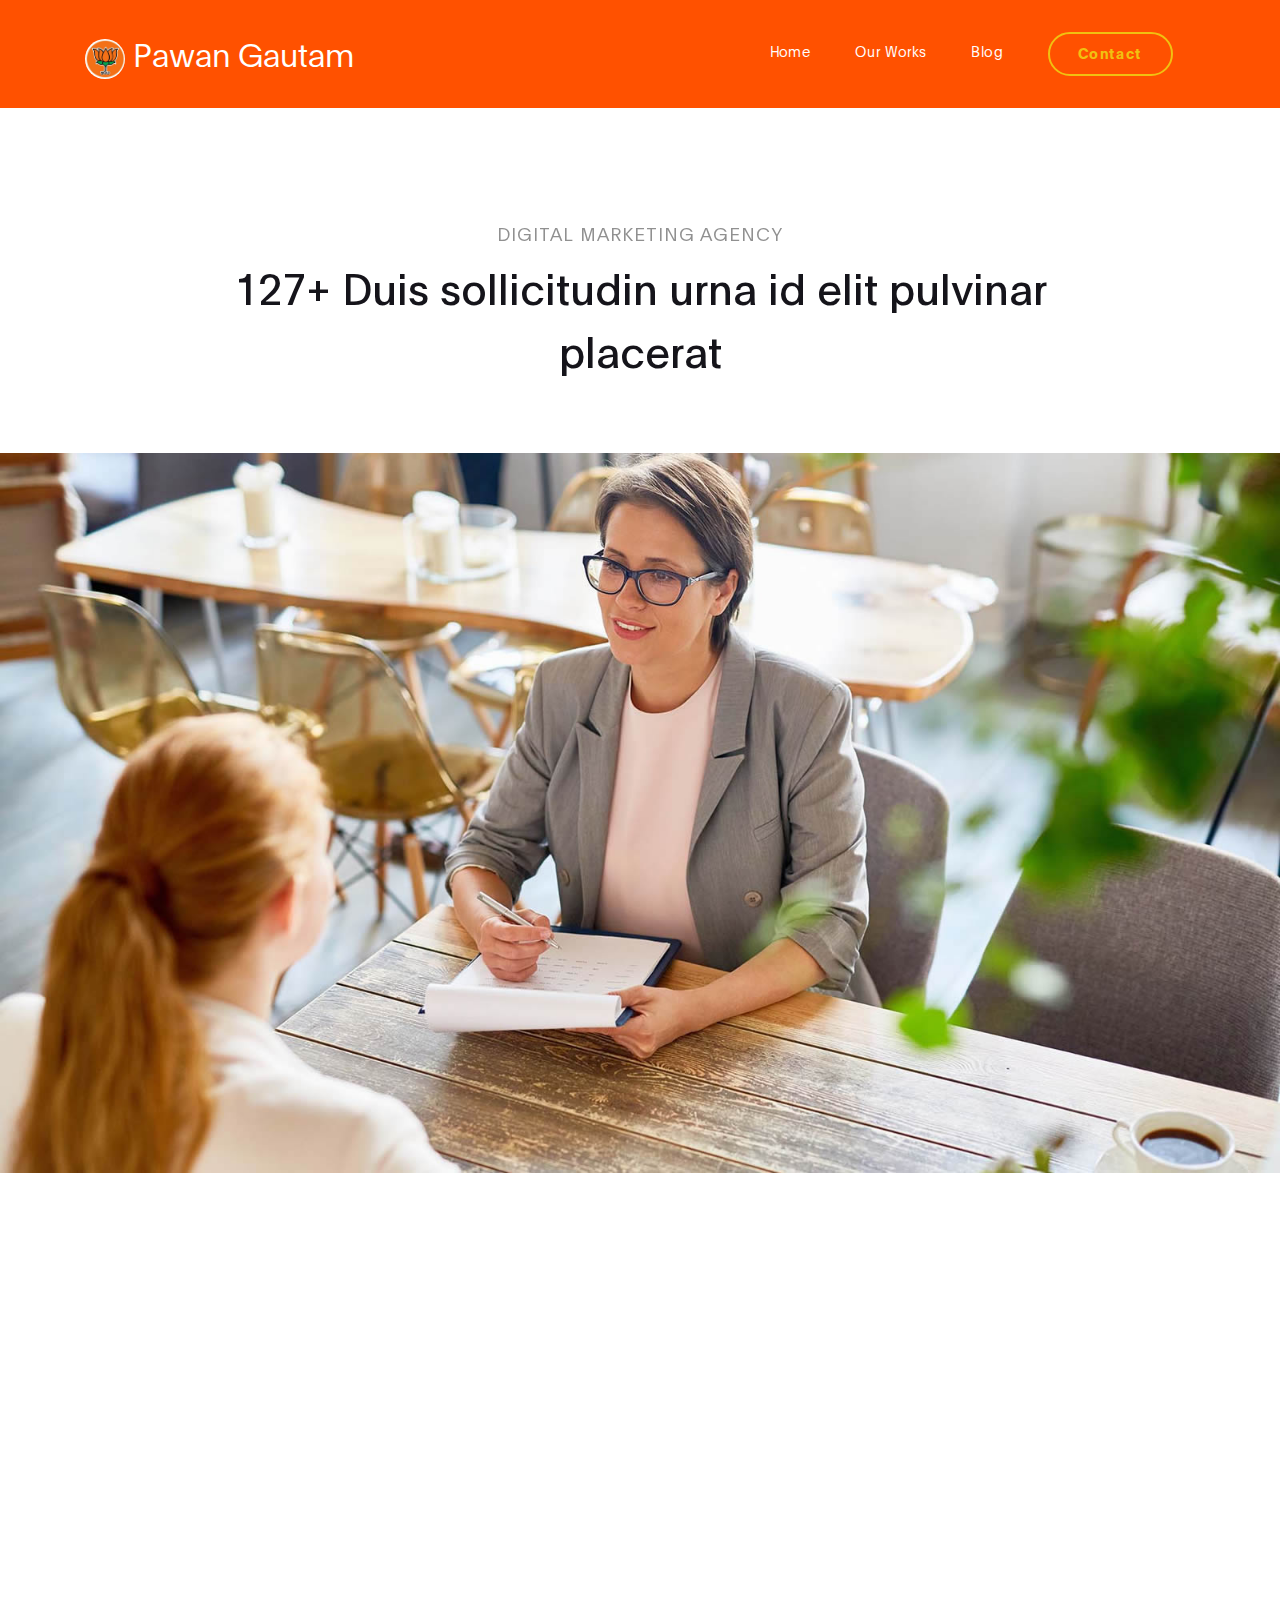
<file: project-detail.html>
<!DOCTYPE html>
<html lang="en">
<head>

     <title>Digital Trend - Project Detail</title>
<!--

DIGITAL TREND

https://templatemo.com/tm-538-digital-trend

-->
     <meta charset="UTF-8">
     <meta http-equiv="X-UA-Compatible" content="IE=Edge">
     <meta name="description" content="">
     <meta name="keywords" content="">
     <meta name="author" content="">
     <meta name="viewport" content="width=device-width, initial-scale=1, maximum-scale=1">

     <link rel="stylesheet" href="css/bootstrap.min.css">
     <link rel="stylesheet" href="css/font-awesome.min.css">
     <link rel="stylesheet" href="css/aos.css">
     <link rel="stylesheet" href="css/owl.carousel.min.css">
     <link rel="stylesheet" href="css/owl.theme.default.min.css">

     <!-- MAIN CSS -->
     <link rel="stylesheet" href="css/templatemo-digital-trend.css">

</head>
<body>

     <!-- MENU BAR -->
    <nav class="navbar navbar-expand-lg position-relative">
        <div class="container">
          <a class="navbar-brand" href="index.html">
            <img src="images/BJP-symbol.jpg" style="border-radius: 50%; height: 40px; width: auto;" alt="" srcset="">
            Pawan Gautam
          </a>

            <button class="navbar-toggler" type="button" data-toggle="collapse" data-target="#navbarNav" aria-controls="navbarNav" aria-expanded="false"
                aria-label="Toggle navigation">
                <span class="navbar-toggler-icon"></span>
            </button>

            <div class="collapse navbar-collapse" id="navbarNav">
                <ul class="navbar-nav ml-auto">
                    <li class="nav-item">
                        <a href="index.html#about" class="nav-link">Home</a>
                    </li>
                    <li class="nav-item">
                        <a href="index.html#project" class="nav-link">Our Works</a>
                    </li>
                    <li class="nav-item">
                        <a href="blog.html" class="nav-link">Blog</a>
                    </li>
                    <li class="nav-item">
                        <a href="contact.html" class="nav-link contact">Contact</a>
                    </li>
                </ul>
            </div>
        </div>
    </nav>


     <!-- PROJECT DETAIL -->
     <section class="project-detail section-padding-half">
          <div class="container">
               <div class="row">

                    <div class="col-lg-9 mx-auto col-md-10 col-12 mt-lg-5 text-center" data-aos="fade-up">

                      <h4>Digital Marketing Agency</h4>

                      <h1>127+ Duis sollicitudin urna id elit pulvinar placerat</h1>
                    </div>

               </div>
          </div>
     </section>

     <div class="full-image text-center" data-aos="zoom-in">
       <img src="images/project/project-detail/interview-process.jpg" class="img-fluid" alt="interview process">
     </div>

     <!-- PROJECT DETAIL -->
     <section class="project-detail section-padding">
          <div class="container">
               <div class="row">

                  <div class="col-lg-6 col-md-6 col-12 mb-5">

                      <img src="images/project/project-detail/personal-website.png" class="img-fluid" alt="personal website" data-aos="fade-up">
                    </div>

                    <div class="col-lg-5 col-md-6 mr-lg-auto mt-lg-5 col-12" data-aos="fade-up" data-aos-delay="200">

                      <h2>Pellentesque pretium interdum</h2>

                      <p class="mt-3 mb-4">Nunc sapien nulla, interdum at diam non, aliquam vestibulum leo. Fusce laoreet malesuada ante, consectetur consequat.</p>

                      <ul class="list-detail">
                        <li><span>Curabitur commodo a sapien non</span></li>
                        <li><span>Sed facilisis convallis turpis</span></li>
                        <li><span>Quisque placerat augue neque</span></li>
                        <li><span>Nullam fringilla arcu a tortor</span></li>
                      </ul>
                    </div>
               </div>

              <div class="col-lg-12 col-12">
                <div class="embed-responsive embed-responsive-16by9 my-5 py-5" data-aos="fade-up">
                    <iframe class="embed-responsive-item" width="800" height="450" src="https://www.youtube.com/embed/myVN26Vx4MU?controls=0" frameborder="0" allow="accelerometer; autoplay; encrypted-media; gyroscope; picture-in-picture" allowfullscreen></iframe>
                </div>
              </div>

              <div class="col-lg-9 mx-auto col-12" data-aos="fade-up">
                <div class="client-info mt-lg-5 py-lg-5">
                    <h3>Curabitur egestas mollis tellus sit amet porttitor. Sed leo nisl, posuere at molestie ac, suscipit auctor mauris. Etiam quis metus elementum, tempor risus vel.</h3>

                    <div class="d-flex align-items-center mt-3">
                      <img src="images/project/project-detail/male-avatar.png" class="img-fluid" alt="male avatar">

                      <p>Angelo Sharp, Creative Director</p>
                    </div>
                </div>
              </div>
          </div>
     </section>


    <footer class="site-footer">
      <div class="container">
        <div class="row">

          <div class="col-lg-5 mx-lg-auto col-md-8 col-10">
            <h1 class="text-white" data-aos="fade-up" data-aos-delay="100">Ek Bharat <strong>Shreshtha Bharat</strong> only.</h1>
          </div>

          <div class="col-lg-3 col-md-6 col-12" data-aos="fade-up" data-aos-delay="200">
            <h4 class="my-4">Contact Info</h4>

            <p class="mb-1">
              <i class="fa fa-phone mr-2 footer-icon"></i> 
              +91 97953 86982
            </p>

            <p>
              <a href="#">
                <i class="fa fa-envelope mr-2 footer-icon"></i>
                hello@company.com
              </a>
            </p>
          </div>

          <div class="col-lg-3 col-md-6 col-12" data-aos="fade-up" data-aos-delay="300">
            <h4 class="my-4">Our Home</h4>

            <p class="mb-1">
              <i class="fa fa-home mr-2 footer-icon"></i>  Gautam Hosptial ,Hansari Jhansi(U.P.)
            </p>
          </div>

          <div class="col-lg-4 mx-lg-auto text-center col-md-8 col-12" data-aos="fade-up" data-aos-delay="400">
            <p class="copyright-text">Copyright &copy; 2021
            <br>
            <a rel="nofollow noopener" href="https://webworks25.online/">Design: Webworks25</a></p>
          </div>

          <div class="col-lg-4 mx-lg-auto col-md-6 col-12" data-aos="fade-up" data-aos-delay="500">
            
            <ul class="footer-link">
              <li><a href="#">Stories</a></li>
              <li><a href="#">Work with us</a></li>
              <li><a href="#">Privacy</a></li>
            </ul>
          </div>

          <div class="col-lg-3 mx-lg-auto col-md-6 col-12" data-aos="fade-up" data-aos-delay="600">
            <ul class="social-icon">
              <li><a href="#" class="fa fa-instagram"></a></li>
              <li><a href="https://twitter.com/pawangautam1971" class="fa fa-twitter"></a></li>
              <li><a href="https://www.facebook.com/pawan.gautam.3154" class="fa fa-facebook"></a></li>
              
            </ul>
          </div>

        </div>
      </div>
    </footer>


     <!-- SCRIPTS -->
     <script src="js/jquery.min.js"></script>
     <script src="js/bootstrap.min.js"></script>
     <script src="js/aos.js"></script>
     <script src="js/owl.carousel.min.js"></script>
     <script src="js/custom.js"></script>

</body>
</html>
</file>
<file: css/templatemo-digital-trend.css>
/*

DIGITAL TREND

https://templatemo.com/tm-538-digital-trend

*/
  
  @font-face {
      font-family: 'Plain-Regular';
      src: url('../fonts/Plain-Regular.woff2') format('woff2'),
          url('../fonts/Plain-Regular.woff') format('woff');
      font-weight: normal;
      font-style: normal;
  }

  @font-face {
      font-family: 'Plain-Light';
      src: url('../fonts/Plain-Light.woff2') format('woff2'),
          url('../fonts/Plain-Light.woff') format('woff');
      font-weight: bold;
      font-style: normal;
  }

  @font-face {
      font-family: 'Plain-Bold';
      src: url('../fonts/Plain-Bold.woff2') format('woff2'),
          url('../fonts/Plain-Bold.woff') format('woff');
      font-weight: bold;
      font-style: normal;
  }

  :root {
    --primary-color:        #ff4c06;
    --secondary-color:      #f1c111;
    --white-color:          #ffffff;
    --dark-color:           #171819;
    --project-bg:           #f0f8ff;
    --menu-bg:              #ff5100;

    --title-color:          #15141a;
    --gray-color:           #909090;
    --link-color:           #404040;
    --p-color:              #666262;

    --base-font-family:     'Plain-Light', sans-serif;
    --title-font-family:    'Plain-Regular', sans-serif;
    --font-bold-family:     'Plain-Bold', sans-serif;
    --font-weight-bold:     bold;

    --h1-font-size:         42px;
    --h2-font-size:         32px;
    --h3-font-size:         24px;
    --p-font-size:          18px;
    --base-font-size:       16px;
    --menu-font-size:       14px;

    --border-radius-large:  100px;
    --border-radius-small:  5px;
  }

  body {
    background: var(--white-color);
    font-family: var(--base-font-family);
  }


  /*---------------------------------------
     TYPOGRAPHY              
  -----------------------------------------*/

  h1,h2,h3,h4,h5,h6 {
    font-family: var(--title-font-family);
    line-height: inherit;
  }

  h1 {
    color: var(--title-color);
    font-size: var(--h1-font-size);
  }

  h2 {
    font-size: var(--h2-font-size);
    font-weight: 100;
  }

  h3 {
    font-size: var(--h3-font-size);
    font-weight: 100;
    margin-bottom: 0;
  }

  h4 {
    color: var(--gray-color);
    font-family: var(--base-font-family);
    font-size: var(--p-font-size);
    letter-spacing: 1px;
    text-transform: uppercase;
  }

  p {
    color: var(--p-color);
    font-size: var(--p-font-size);
    line-height: 1.5em;
  }

  b, 
  strong {
    letter-spacing: 0;
    color: var(--secondary-color);
  }


  /*  BLOCKQUOTES */
  .quote {
    position: relative;
    margin: 0;
  }

  .quote::after {
    content: "“";
    position: absolute;
    bottom: -80px;
    left: 20px;
    font-family: times;
    color: var(--gray-color);
    font-weight: var(--font-weight-bold);
    font-size: 14em;
    line-height: 0;
    opacity: 0.10;
  }

  blockquote {
    border-left: 5px solid rgba(0,0,0,0.05);
    display: block;
    margin: 42px 0;
    padding: 14px 22px;
    color: rgba(0,0,0,0.5);
  }


  /* BUTTON */
  .custom-btn {
    background: transparent;
    border: 2px solid var(--dark-color);
    border-radius: var(--border-radius-large);
    padding: 12px 26px 14px 26px;
    color: var(--dark-color);
    font-family: var(--title-font-family);
    font-size: var(--p-font-size);
    white-space: nowrap;
  }

  .custom-btn.btn-bg {
    background: var(--white-color);
    color: var(--primary-color);
    border-color: transparent;
	transition: all .3s ease;
  }
  
  .custom-btn:hover,
  .custom-btn:focus {
    background: var(--dark-color);
    color: var(--white-color);
    border-color: transparent;
  }


  /*---------------------------------------
     GENERAL               
  -----------------------------------------*/

  * {
    -webkit-box-sizing: border-box;
    -moz-box-sizing: border-box;
    box-sizing: border-box;
  }

  *::before,
  *::after {
    -webkit-box-sizing: border-box;
    -moz-box-sizing: border-box;
    box-sizing: border-box;
  }

  a {
    color: var(--link-color);
    font-weight: normal;
    text-decoration: none;
  }

  a:hover, 
  a:active, 
  a:focus {
    color: var(--secondary-color);
    outline: none;
    text-decoration: none;
  }

  ::selection {
    background: var(--secondary-color);
    color: var(--white-color);
  }

  .section-padding {
    padding: 8em 0;
  }
  .section-padding-half {
    padding: 4em 0;
  }

  .google-map iframe {
    display: block;
    width: 100%;
  }



  /*---------------------------------------
    MENU             
  -----------------------------------------*/

  .navbar {
    background: var(--menu-bg);
    z-index: 2;
    top: 0;
    right: 0;
    left: 0;
    padding: 1.5em;
  }

  .navbar-brand {
    color: var(--white-color);
    font-size: var(--h2-font-size);
  }

  .nav-link {
    color: var(--white-color);
    font-size: var(--menu-font-size);
    letter-spacing: 0.4px;
    margin: 0 1.6em;
    padding: 0.6em;
  }

  .nav-link.active,
  .nav-link:hover {
    color: var(--secondary-color);
  }

  .navbar-expand-lg .navbar-nav .nav-link {
    padding-right: 0;
    padding-left: 0;
  }

  .navbar-expand-lg .navbar-nav .nav-link.contact {
    border: 2px solid var(--secondary-color);
    border-radius: var(--border-radius-large);
    color: var(--secondary-color);
    font-family: var(--font-bold-family);
    padding: 0.6em 2em 0.8em 2em;
  }

  .navbar-expand-lg .navbar-nav .nav-link.contact:hover,
  .navbar-expand-lg .navbar-nav .nav-link.contact.active {
    background: var(--secondary-color);
    color: var(--white-color);
  }

  .navbar-nav .navbar-toggler-icon {
    background: none;
  }

  .navbar-toggler {
    border: 0;
    padding: 0;
    cursor: pointer;
    margin: 0 10px 0 0;
    width: 30px;
    height: 35px;
    outline: none;
  }

  .navbar-toggler:focus {
    outline: none;
  }

  .navbar-toggler[aria-expanded="true"] .navbar-toggler-icon {
    background: transparent;
  }

  .navbar-toggler[aria-expanded="true"] .navbar-toggler-icon::before,
  .navbar-toggler[aria-expanded="true"] .navbar-toggler-icon::after {
    transition: top 300ms 50ms ease, -webkit-transform 300ms 350ms ease;
    transition: top 300ms 50ms ease, transform 300ms 350ms ease;
    transition: top 300ms 50ms ease, transform 300ms 350ms ease, -webkit-transform 300ms 350ms ease;
    top: 0;
  }

  .navbar-toggler[aria-expanded="true"] .navbar-toggler-icon::before {
    transform: rotate(45deg);
  }

  .navbar-toggler[aria-expanded="true"] .navbar-toggler-icon::after {
    transform: rotate(-45deg);
  }

  .navbar-toggler .navbar-toggler-icon {
    background: var(--white-color);
    transition: background 10ms 300ms ease;
    display: block;
    width: 30px;
    height: 2px;
    position: relative;
  }

  .navbar-toggler .navbar-toggler-icon::before,
  .navbar-toggler .navbar-toggler-icon::after {
    transition: top 300ms 350ms ease, -webkit-transform 300ms 50ms ease;
    transition: top 300ms 350ms ease, transform 300ms 50ms ease;
    transition: top 300ms 350ms ease, transform 300ms 50ms ease, -webkit-transform 300ms 50ms ease;
    position: absolute;
    right: 0;
    left: 0;
    background: var(--white-color);
    width: 30px;
    height: 2px;
    content: '';
  }

  .navbar-toggler .navbar-toggler-icon::before {
    top: -8px;
  }

  .navbar-toggler .navbar-toggler-icon::after {
    top: 8px;
  }



  /*---------------------------------------
     HERO              
  -----------------------------------------*/

  .hero {
    position: relative;
    padding: 5em 0;
    overflow: hidden;
  }

  .hero-bg {
    background: linear-gradient(170deg, var(--primary-color) 64%, var(--white-color) 30%);
   
  }

  .hero-image {
    position: relative;
    top: 2em;
  }



  /*---------------------------------------
     PROJECT              
  -----------------------------------------*/

  .project {
    background: var(--project-bg);
  }

  .project-wrapper {
    position: relative;
  }

  .project-wrapper img {
    border-radius: var(--border-radius-small);
  }

  .project-info {
    background: var(--white-color);
    border-radius: var(--border-radius-small);
    position: absolute;
    bottom: 32px;
    right: 32px;
    left: 32px;
    width: 90%;
    padding: 32px;
  }

  .project-info small {
    font-family: Plain-Bold;
    color: var(--gray-color);
    position: relative;
    top: 2px;
  }

  .project-info a {
    color: var(--primary-color);
  }

  .project-info .project-icon {
    background: var(--primary-color);
  }

  .project-icon {
    position: absolute;
    right: 30px;
    top: 40px;
    background: var(--dark-color);
    border-radius: var(--border-radius-large);
    color: var(--white-color);
    font-size: var(--h2-font-size);
    width: 40px;
    height: 40px;
    line-height: 40px;
    text-align: center;
    padding-left: 5px;
  }

  .owl-theme .owl-dots .owl-dot {
    outline: none;
  }

  .owl-theme .owl-dots .owl-dot span {
    background: var(--gray-color);
    width: 50px;
    height: 3px;
    margin:  35px 5px;
  }

  .owl-theme .owl-dots .owl-dot.active span, 
  .owl-theme .owl-dots .owl-dot:hover span {
    background: var(--secondary-color);
  }

  .list-detail {
    margin-left: 1em;
    padding-left: 1em;
    position: relative;
  }

  .list-detail li {
    display: block;
    list-style: none;
    margin: 0.6em 0 0 0.8em;
  }

  .list-detail li::before {
    content: "";
    width: 0;
    height: 0;
    border-width: 0 16px 16px 0;
    border-color: transparent var(--secondary-color) transparent transparent;
    border-style: solid;
    position: absolute;
    left: 0;
  }

  .list-detail span {
    position: relative;
    bottom: 5px;
  }

  .client-info img {
    width: 100px;
    margin-right: 1em;
  }



  /*---------------------------------------
      ABOUT            
  -----------------------------------------*/

  .about {
    position: relative;
    overflow: hidden;
  }

  .about-image img {
    display: block;
    margin: 0 auto;
  }



  /*---------------------------------------
      BLOG            
  -----------------------------------------*/

  .blog-header {
    border-radius: var(--border-radius-small);
    position: relative;
    overflow: hidden;
  }

  .blog-header img {
    border-radius: var(--border-radius-small);
    display: block;
  }

  .blog-header-info {
    background: linear-gradient(transparent,rgba(0,0,0,0.95));
    position: absolute;
    right: 0;
    left: 0;
    bottom: 0;
    padding: 2em;
  }

  .blog-header-info h3 {
    max-width: 80%;
  }

  .blog-header-info a {
    color: var(--white-color);
  }

  .blog-header-info a:hover {
    color: var(--secondary-color);
  }

  .blog-sidebar img {
    border-radius: var(--border-radius-small);
    width: 159px;
    margin-right: 22px;
  }

  .blog-sidebar h3 {
    font-size: 18px;
  }



  /*---------------------------------------
     CONTACT              
  -----------------------------------------*/

  .newsletter-form .form-control,
  .contact-form .form-control {
    box-shadow: none;
    background: var(--project-bg);
    border: 0;
    padding: 1.7em 1.3em;
    margin: 14px 0;
  }

  .newsletter-form button,
  .contact-form #submit-button {
    background: var(--primary-color);
    border-radius: var(--border-radius-large);
    color: var(--white-color);
    cursor: pointer;
    font-size: var(--p-font-size);
    line-height: 0px;
    padding: 1.5em 1.3em;
  }

  .newsletter-form button {
    background: var(--secondary-color);
  }



  /*---------------------------------------
     FOOTER              
  -----------------------------------------*/

  .site-footer {
    background: var(--dark-color);
    padding: 7em 0 6em 0;
  }

  .site-footer a {
    color: var(--p-color);
  }

  .site-footer a:hover,
  .footer-icon {
    color: var(--secondary-color);
  }

  .footer-link li {
    display: inline-block;
    list-style: none;
    margin: 0 10px;
  }

  .copyright-text,
  .footer-link,
  .site-footer .social-icon {
    margin-top: 6em;
  }

  .copyright-text {
    margin-top: 5.3em;
  }



  /*---------------------------------------
     SOCIAL ICON              
  -----------------------------------------*/

  .social-icon {
    position: relative;
    padding: 0;
    margin: 4em 0 0 0;
  }

  .social-icon li {
    display: inline-block;
    list-style: none;
  }

  .social-icon li a {
    text-decoration: none;
    display: inline-block;
    font-size: var(--base-font-size);
    margin: 10px;
    text-align: center;
  }



  /*---------------------------------------
     RESPONSIVE STYLES              
  -----------------------------------------*/

  @media screen and (min-width: 1200px) {

    .about-info h2 {
      max-width: 70%;
    }
  }

  @media screen and (min-width: 991px) {

    .project h2 {
      max-width: 32%;
      margin: 0 auto;
    }
  }

  @media screen and (max-width: 991px) {

    .hero {
      padding-top: 14em;
    }

    .hero-text {
      bottom: 2em;
    }

    .navbar {
      padding: 1em;
    }

    .navbar-collapse {
      text-align: center;
      padding: 2.5em 0;
    }

    .nav-link {
      display: inline-block;
    }

    .navbar-expand-lg .navbar-nav .nav-link.contact {
      margin: 1em 0;
    }

    .copyright-text, 
    .footer-link, 
    .site-footer .social-icon {
      margin-top: 3em;
      padding: 0;
      text-align: left;
    }
  }

  @media screen and (max-width: 767px) {

    h1 {
      font-size: 36px;
    }

    h2 {
      font-size: 28px;
    }

    h3 {
      font-size: 22px;
    }

    .project-info {
      right: 0;
      left: 0;
      margin: 0 auto;
    }

    .footer-link, 
    .site-footer .social-icon {
      margin-top: 1em;
    }

    .copyright-text {
      margin: 2.5em 0 1em 0;
    }

    .footer-link li {
      margin-left: 0;
    }
  }
</file>
